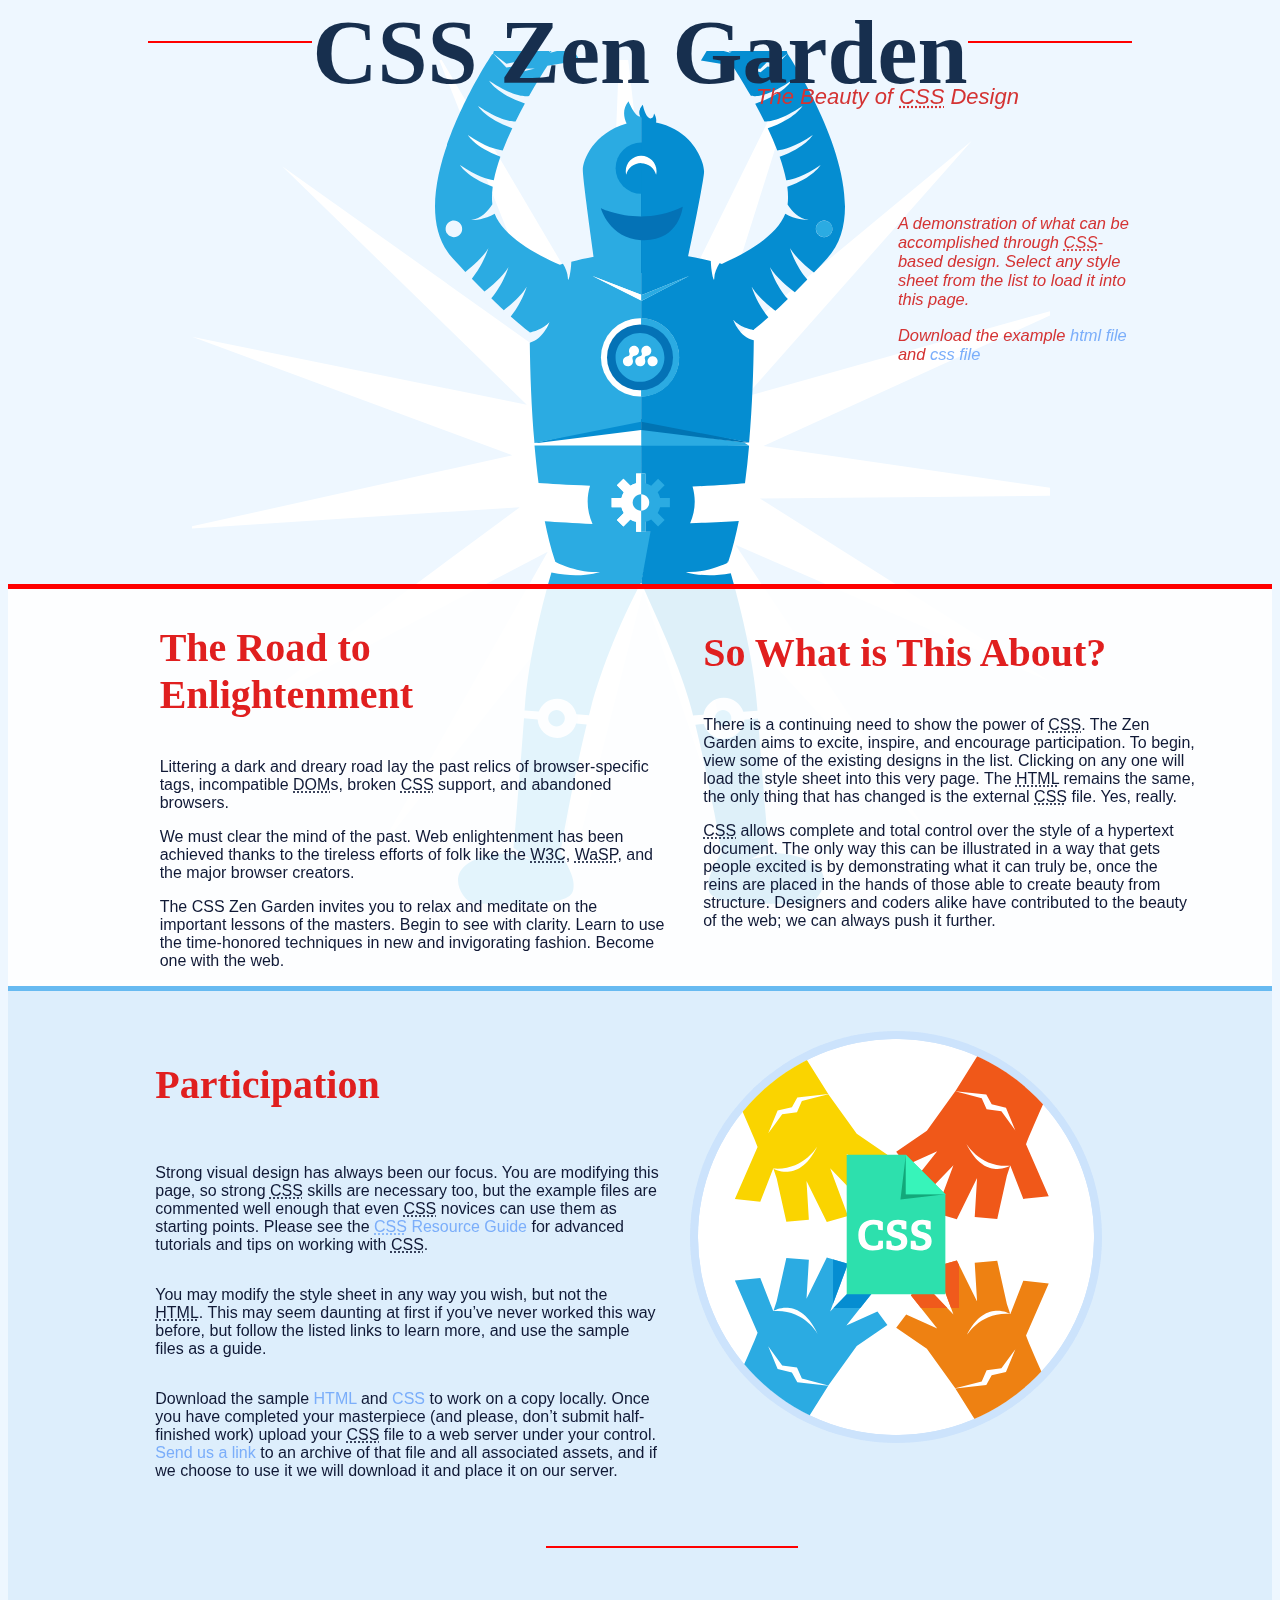
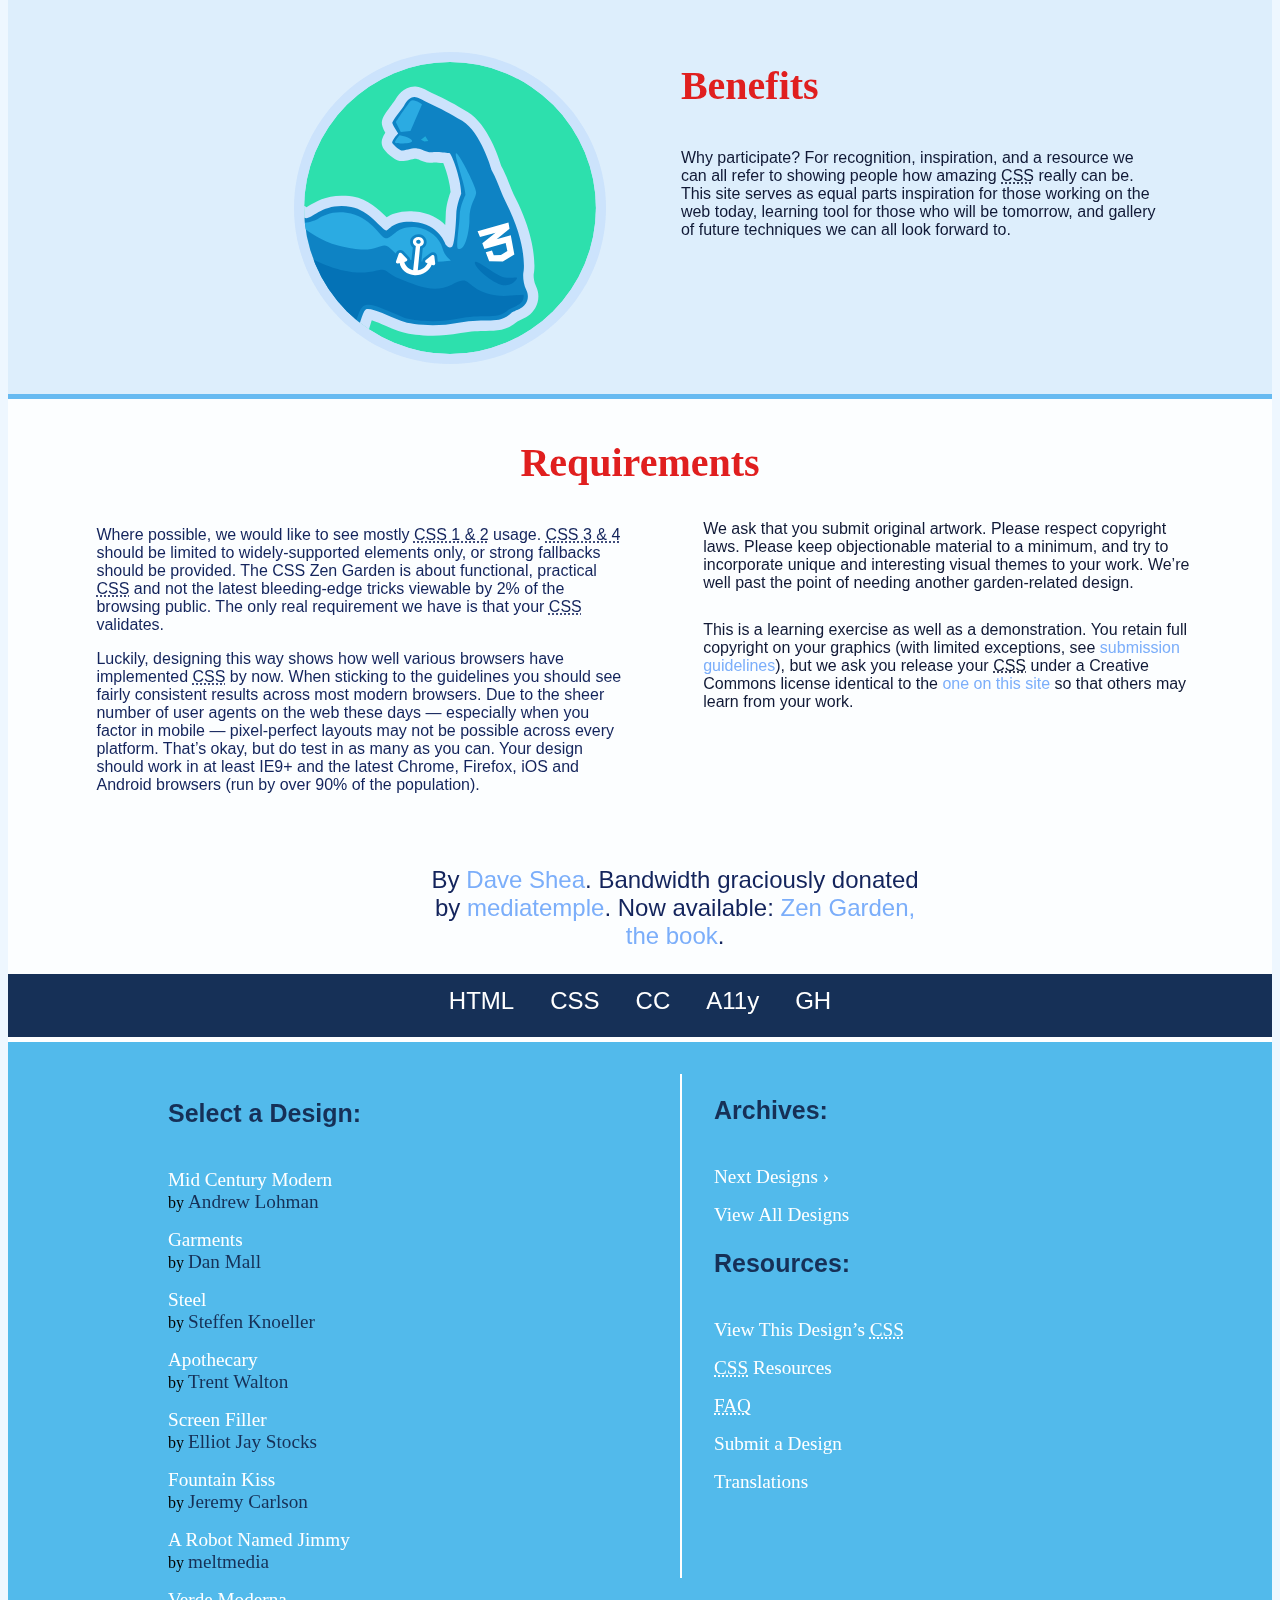
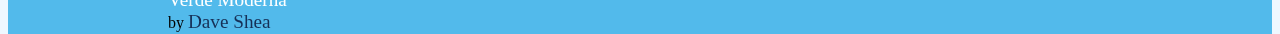
<file: index.html>
<!DOCTYPE html>
<html lang="en">
<head>
	<meta charset="utf-8">
	<title>CSS Zen Garden: The Beauty of CSS Design</title>

	<link rel="stylesheet" media="screen" href="./assets/css/style.css">
	<!-- <link rel="alternate" type="application/rss+xml" title="RSS" href="http://www.csszengarden.com/zengarden.xml"> -->

	<meta name="viewport" content="width=device-width, initial-scale=1.0">
	<meta name="author" content="Dave Shea">
	<meta name="description" content="A demonstration of what can be accomplished visually through CSS-based design.">
	<meta name="robots" content="all">


	<!--[if lt IE 9]>
	<script src="script/html5shiv.js"></script>
	<![endif]-->
</head>

<!--



	View source is a feature, not a bug. Thanks for your curiosity and
	interest in participating!

	Here are the submission guidelines for the new and improved csszengarden.com:

	- CSS3? Of course! Prefix for ALL browsers where necessary.
	- go responsive; test your layout at multiple screen sizes.
	- your browser testing baseline: IE9+, recent Chrome/Firefox/Safari, and iOS/Android
	- Graceful degradation is acceptable, and in fact highly encouraged.
	- use classes for styling. Don't use ids.
	- web fonts are cool, just make sure you have a license to share the files. Hosted 
	  services that are applied via the CSS file (ie. Google Fonts) will work fine, but
	  most that require custom HTML won't. TypeKit is supported, see the readme on this
	  page for usage instructions: https://github.com/mezzoblue/csszengarden.com/

	And a few tips on building your CSS file:

	- use :first-child, :last-child and :nth-child to get at non-classed elements
	- use ::before and ::after to create pseudo-elements for extra styling
	- use multiple background images to apply as many as you need to any element
	- use the Kellum Method for image replacement, if still needed. http://goo.gl/GXxdI
	- don't rely on the extra divs at the bottom. Use ::before and ::after instead.

		
-->

<body id="css-zen-garden">
<div class="page-wrapper">

	<section class="intro float-container" id="zen-intro">
		<header role="banner">
			<h1>CSS Zen Garden</h1>
			<h2>The Beauty of <abbr title="Cascading Style Sheets">CSS</abbr> Design</h2>
		</header>

		<div class="summary " id="zen-summary" role="article">
			<p>A demonstration of what can be accomplished through <abbr title="Cascading Style Sheets">CSS</abbr>-based design. Select any style sheet from the list to load it into this page.</p>
			<p>Download the example <a href="/examples/index" title="This page's source HTML code, not to be modified.">html file</a> and <a href="/examples/style.css" title="This page's sample CSS, the file you may modify.">css file</a></p>
		</div>

		<div class="preamble" id="zen-preamble" role="article">
			<h3>The Road to Enlightenment</h3>
			<p>Littering a dark and dreary road lay the past relics of browser-specific tags, incompatible <abbr title="Document Object Model">DOM</abbr>s, broken <abbr title="Cascading Style Sheets">CSS</abbr> support, and abandoned browsers.</p>
			<p>We must clear the mind of the past. Web enlightenment has been achieved thanks to the tireless efforts of folk like the <abbr title="World Wide Web Consortium">W3C</abbr>, <abbr title="Web Standards Project">WaSP</abbr>, and the major browser creators.</p>
			<p>The CSS Zen Garden invites you to relax and meditate on the important lessons of the masters. Begin to see with clarity. Learn to use the time-honored techniques in new and invigorating fashion. Become one with the web.</p>
		</div>
	</section>

	<div class="main supporting" id="zen-supporting" role="main">
		<div class="explanation" id="zen-explanation" role="article">
			<h3>So What is This About?</h3>
			<p>There is a continuing need to show the power of <abbr title="Cascading Style Sheets">CSS</abbr>. The Zen Garden aims to excite, inspire, and encourage participation. To begin, view some of the existing designs in the list. Clicking on any one will load the style sheet into this very page. The <abbr title="HyperText Markup Language">HTML</abbr> remains the same, the only thing that has changed is the external <abbr title="Cascading Style Sheets">CSS</abbr> file. Yes, really.</p>
			<p><abbr title="Cascading Style Sheets">CSS</abbr> allows complete and total control over the style of a hypertext document. The only way this can be illustrated in a way that gets people excited is by demonstrating what it can truly be, once the reins are placed in the hands of those able to create beauty from structure. Designers and coders alike have contributed to the beauty of the web; we can always push it further.</p>
		</div>

		<div class="participation" id="zen-participation" role="article">
			<h3>Participation</h3>
			<p >Strong visual design has always been our focus. You are modifying this page, so strong <abbr title="Cascading Style Sheets">CSS</abbr> skills are necessary too, but the example files are commented well enough that even <abbr title="Cascading Style Sheets">CSS</abbr> novices can use them as starting points. Please see the <a href="http://www.mezzoblue.com/zengarden/resources/" title="A listing of CSS-related resources"><abbr title="Cascading Style Sheets">CSS</abbr> Resource Guide</a> for advanced tutorials and tips on working with <abbr title="Cascading Style Sheets">CSS</abbr>.</p>
			<p >You may modify the style sheet in any way you wish, but not the <abbr title="HyperText Markup Language">HTML</abbr>. This may seem daunting at first if you&#8217;ve never worked this way before, but follow the listed links to learn more, and use the sample files as a guide.</p>
			<p>Download the sample <a href="/examples/index" title="This page's source HTML code, not to be modified.">HTML</a> and <a href="/examples/style.css" title="This page's sample CSS, the file you may modify.">CSS</a> to work on a copy locally. Once you have completed your masterpiece (and please, don&#8217;t submit half-finished work) upload your <abbr title="Cascading Style Sheets">CSS</abbr> file to a web server under your control. <a href="http://www.mezzoblue.com/zengarden/submit/" title="Use the contact form to send us your CSS file">Send us a link</a> to an archive of that file and all associated assets, and if we choose to use it we will download it and place it on our server.</p>
		</div>

		<div class="benefits" id="zen-benefits" role="article">
			<h3>Benefits</h3>
			<p>Why participate? For recognition, inspiration, and a resource we can all refer to showing people how amazing <abbr title="Cascading Style Sheets">CSS</abbr> really can be. This site serves as equal parts inspiration for those working on the web today, learning tool for those who will be tomorrow, and gallery of future techniques we can all look forward to.</p>
		</div>

		<div class="requirements" id="zen-requirements" role="article">
			<h3>Requirements</h3>
			<p>Where possible, we would like to see mostly <abbr title="Cascading Style Sheets, levels 1 and 2">CSS 1 &amp; 2</abbr> usage. <abbr title="Cascading Style Sheets, levels 3 and 4">CSS 3 &amp; 4</abbr> should be limited to widely-supported elements only, or strong fallbacks should be provided. The CSS Zen Garden is about functional, practical <abbr title="Cascading Style Sheets">CSS</abbr> and not the latest bleeding-edge tricks viewable by 2% of the browsing public. The only real requirement we have is that your <abbr title="Cascading Style Sheets">CSS</abbr> validates.</p>
			<p>Luckily, designing this way shows how well various browsers have implemented <abbr title="Cascading Style Sheets">CSS</abbr> by now. When sticking to the guidelines you should see fairly consistent results across most modern browsers. Due to the sheer number of user agents on the web these days &#8212; especially when you factor in mobile &#8212; pixel-perfect layouts may not be possible across every platform. That&#8217;s okay, but do test in as many as you can. Your design should work in at least IE9+ and the latest Chrome, Firefox, iOS and Android browsers (run by over 90% of the population).</p>
			<p>We ask that you submit original artwork. Please respect copyright laws. Please keep objectionable material to a minimum, and try to incorporate unique and interesting visual themes to your work. We&#8217;re well past the point of needing another garden-related design.</p>
			<p>This is a learning exercise as well as a demonstration. You retain full copyright on your graphics (with limited exceptions, see <a href="http://www.mezzoblue.com/zengarden/submit/guidelines/">submission guidelines</a>), but we ask you release your <abbr title="Cascading Style Sheets">CSS</abbr> under a Creative Commons license identical to the <a href="http://creativecommons.org/licenses/by-nc-sa/3.0/" title="View the Zen Garden's license information.">one on this site</a> so that others may learn from your work.</p>
			<p role="contentinfo">By <a href="http://www.mezzoblue.com/">Dave Shea</a>. Bandwidth graciously donated by <a href="http://www.mediatemple.net/">mediatemple</a>. Now available: <a href="http://www.amazon.com/exec/obidos/ASIN/0321303474/mezzoblue-20/">Zen Garden, the book</a>.</p>
		</div>

		<footer>
			<a href="http://validator.w3.org/check/referer" title="Check the validity of this site&#8217;s HTML" class="zen-validate-html">HTML</a>
			<a href="http://jigsaw.w3.org/css-validator/check/referer" title="Check the validity of this site&#8217;s CSS" class="zen-validate-css">CSS</a>
			<a href="http://creativecommons.org/licenses/by-nc-sa/3.0/" title="View the Creative Commons license of this site: Attribution-NonCommercial-ShareAlike." class="zen-license">CC</a>
			<a href="http://mezzoblue.com/zengarden/faq/#aaa" title="Read about the accessibility of this site" class="zen-accessibility">A11y</a>
			<a href="https://github.com/mezzoblue/csszengarden.com" title="Fork this site on Github" class="zen-github">GH</a>
		</footer>

	</div>


	<aside class="sidebar" role="complementary">
		<div class="wrapper">

			<div class="design-selection" id="design-selection">
				<h3 class="select">Select a Design:</h3>
				<nav role="navigation">
					<ul>
					<li>
						<a href="/221/" class="design-name">Mid Century Modern</a> by						<a href="http://andrewlohman.com/" class="designer-name">Andrew Lohman</a>
					</li>					<li>
						<a href="/220/" class="design-name">Garments</a> by						<a href="http://danielmall.com/" class="designer-name">Dan Mall</a>
					</li>					<li>
						<a href="/219/" class="design-name">Steel</a> by						<a href="http://steffen-knoeller.de" class="designer-name">Steffen Knoeller</a>
					</li>					<li>
						<a href="/218/" class="design-name">Apothecary</a> by						<a href="http://trentwalton.com" class="designer-name">Trent Walton</a>
					</li>					<li>
						<a href="/217/" class="design-name">Screen Filler</a> by						<a href="http://elliotjaystocks.com/" class="designer-name">Elliot Jay Stocks</a>
					</li>					<li>
						<a href="/216/" class="design-name">Fountain Kiss</a> by						<a href="http://jeremycarlson.com" class="designer-name">Jeremy Carlson</a>
					</li>					<li>
						<a href="/215/" class="design-name">A Robot Named Jimmy</a> by						<a href="http://meltmedia.com/" class="designer-name">meltmedia</a>
					</li>					<li>
						<a href="/214/" class="design-name">Verde Moderna</a> by						<a href="http://www.mezzoblue.com/" class="designer-name">Dave Shea</a>
					</li>					</ul>
				</nav>
			</div>

			<div class="design-archives" id="design-archives">
				<h3 class="archives">Archives:</h3>
				<nav role="navigation">
					<ul>
						<li class="next">
							<a href="/214/page1">
								Next Designs <span class="indicator">&rsaquo;</span>
							</a>
						</li>
						<li class="viewall">
							<a href="http://www.mezzoblue.com/zengarden/alldesigns/" title="View every submission to the Zen Garden.">
								View All Designs							</a>
						</li>
					</ul>
				</nav>
			</div>

			<div class="zen-resources" id="zen-resources">
				<h3 class="resources">Resources:</h3>
				<ul>
					<li class="view-css">
						<a href="style.css" title="View the source CSS file of the currently-viewed design.">
							View This Design&#8217;s <abbr title="Cascading Style Sheets">CSS</abbr>						</a>
					</li>
					<li class="css-resources">
						<a href="http://www.mezzoblue.com/zengarden/resources/" title="Links to great sites with information on using CSS.">
							<abbr title="Cascading Style Sheets">CSS</abbr> Resources						</a>
					</li>
					<li class="zen-faq">
						<a href="http://www.mezzoblue.com/zengarden/faq/" title="A list of Frequently Asked Questions about the Zen Garden.">
							<abbr title="Frequently Asked Questions">FAQ</abbr>						</a>
					</li>
					<li class="zen-submit">
						<a href="http://www.mezzoblue.com/zengarden/submit/" title="Send in your own CSS file.">
							Submit a Design						</a>
					</li>
					<li class="zen-translations">
						<a href="http://www.mezzoblue.com/zengarden/translations/" title="View translated versions of this page.">
							Translations						</a>
					</li>
				</ul>
			</div>
		</div>
	</aside>


</div>

<!--

	These superfluous divs/spans were originally provided as catch-alls to add extra imagery.
	These days we have full ::before and ::after support, favour using those instead.
	These only remain for historical design compatibility. They might go away one day.
		
-->
<div class="extra1" role="presentation"></div><div class="extra2" role="presentation"></div><div class="extra3" role="presentation"></div>
<div class="extra4" role="presentation"></div><div class="extra5" role="presentation"></div><div class="extra6" role="presentation"></div>

</body>
</html>
</file>
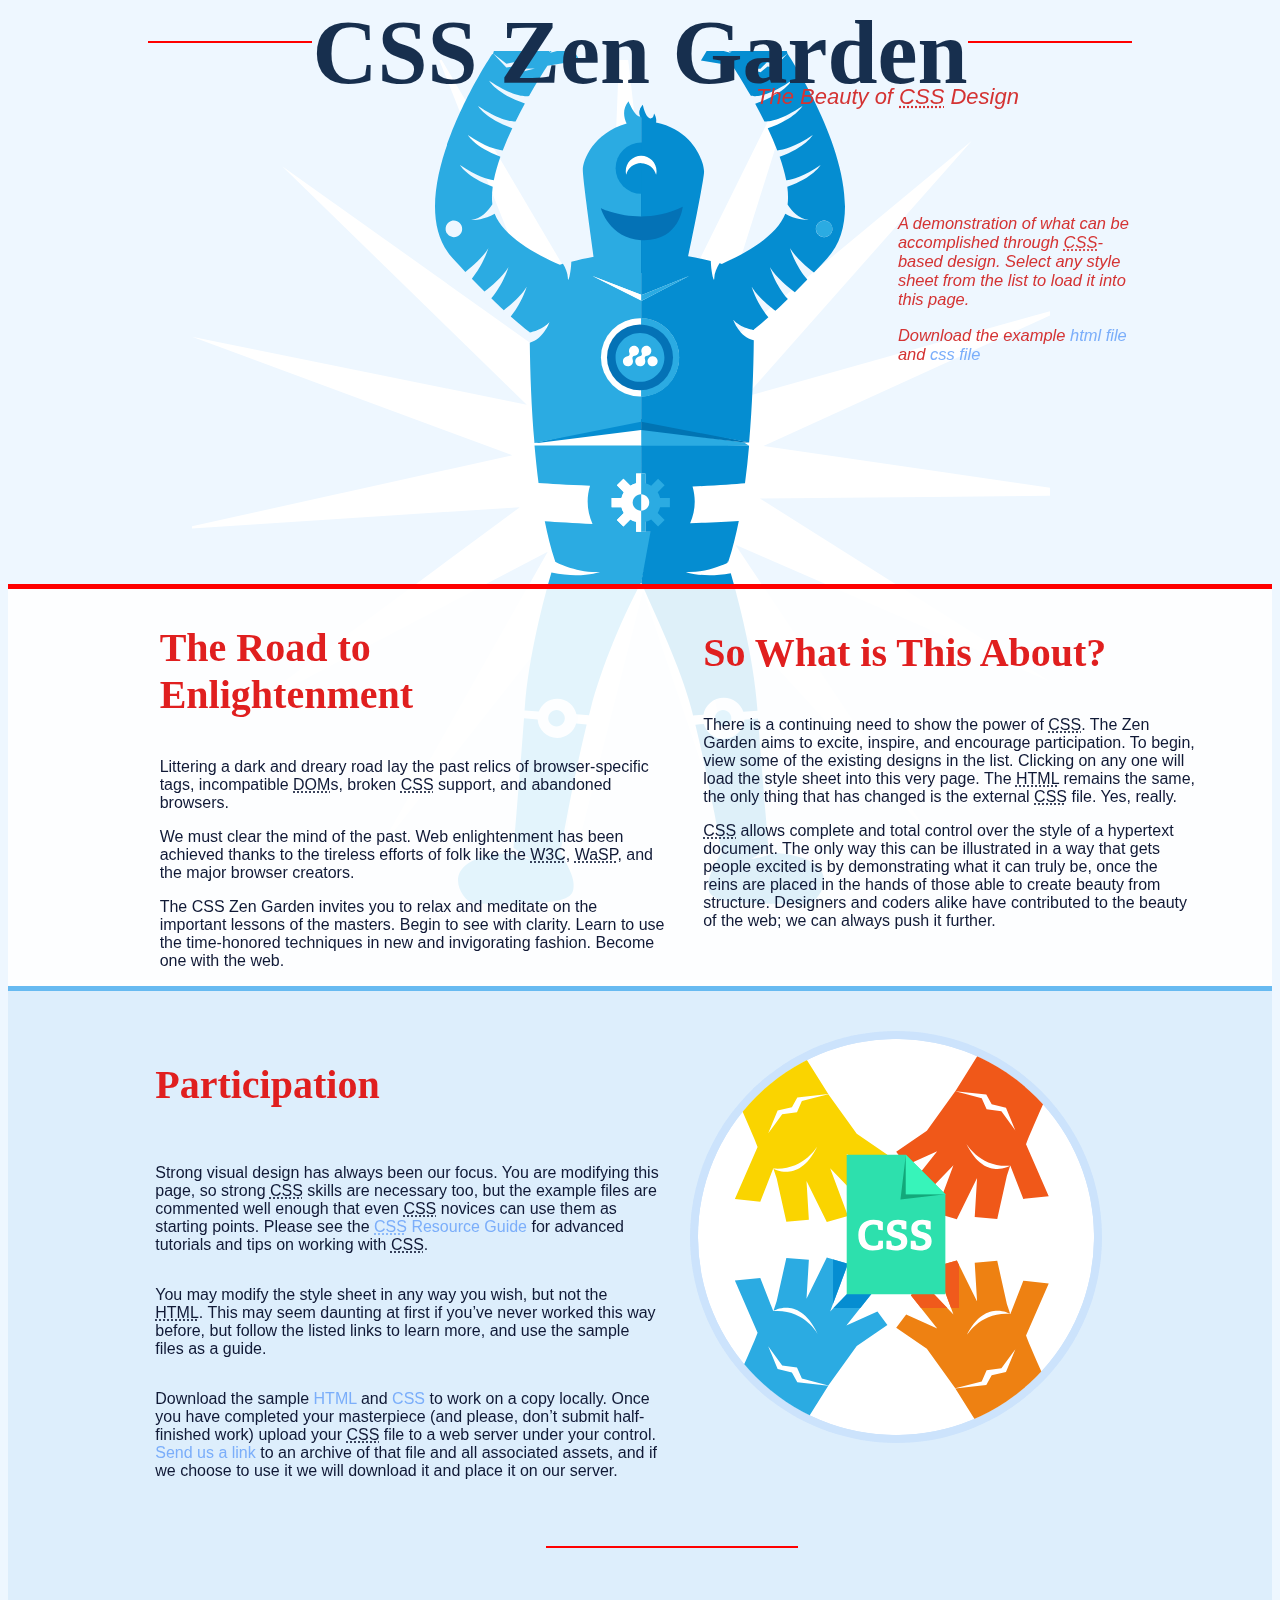
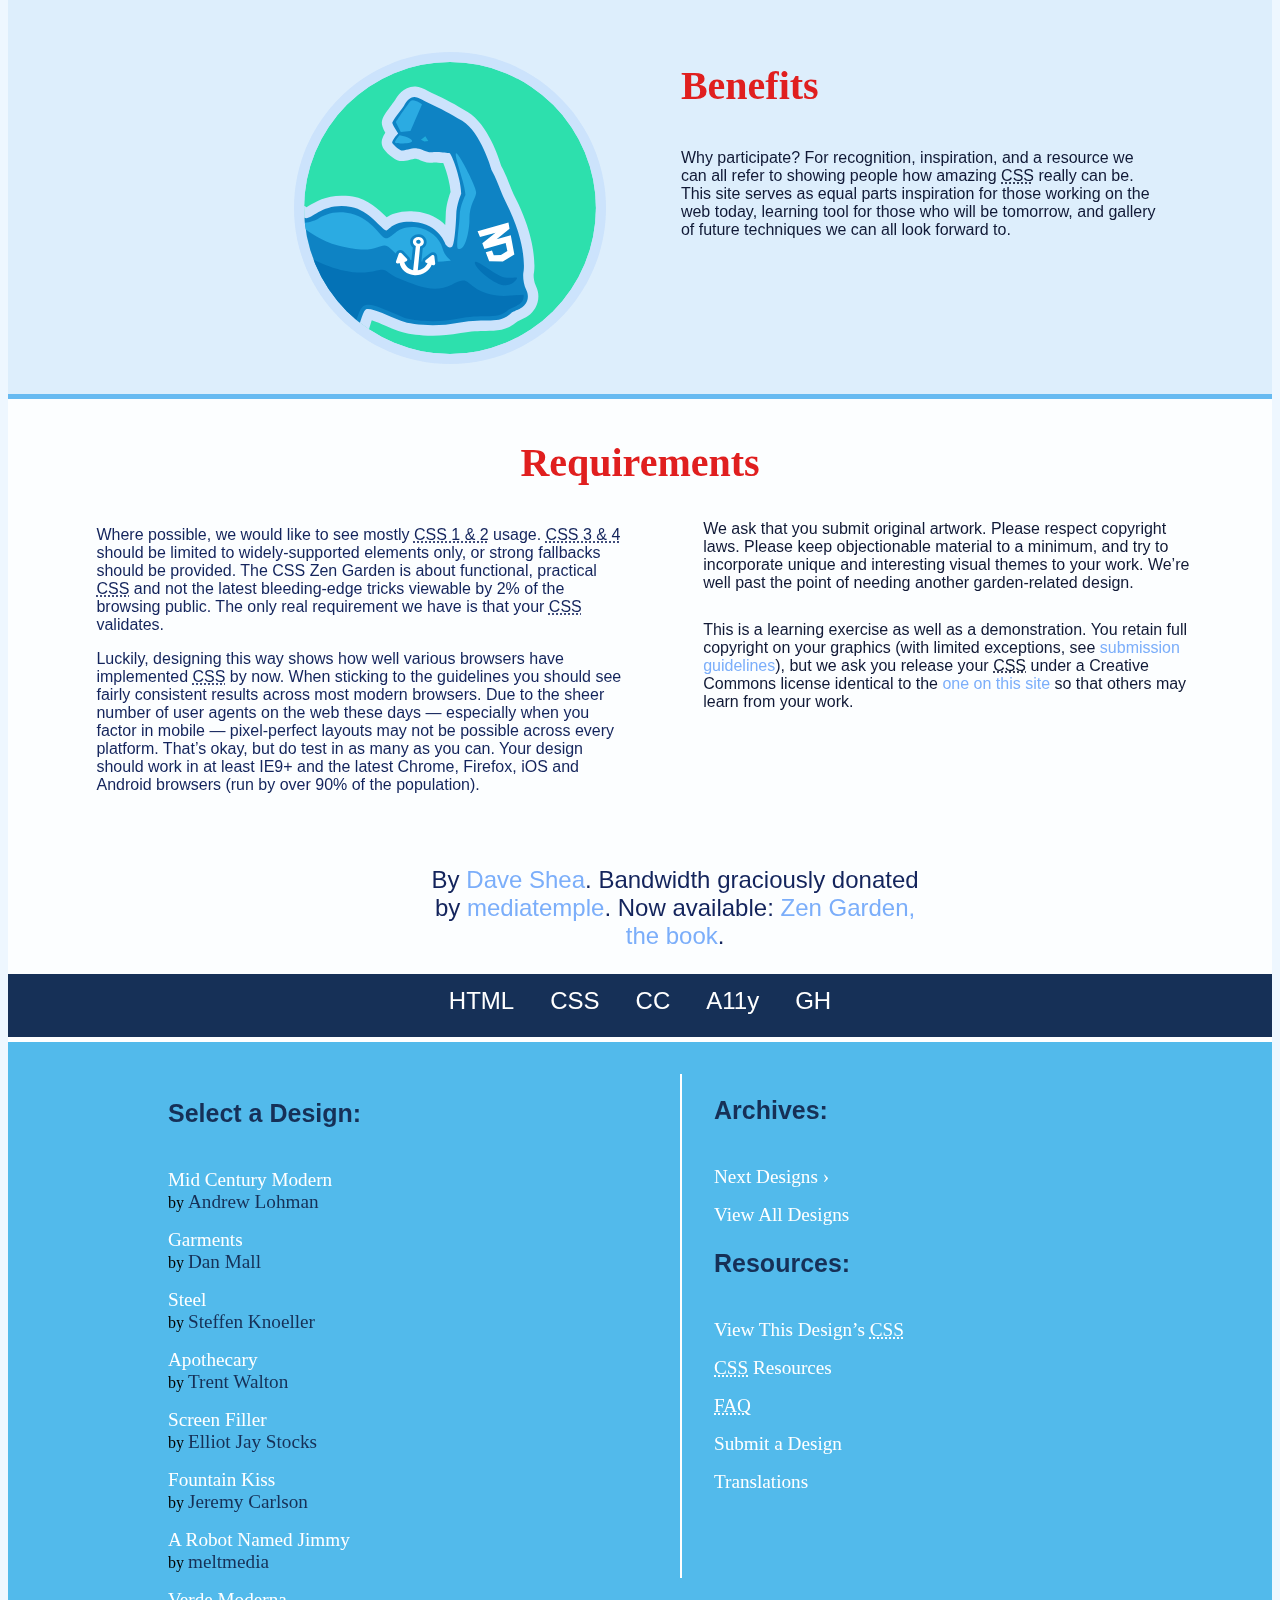
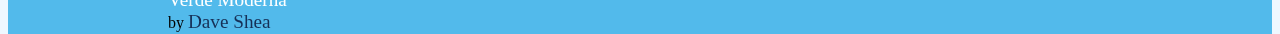
<file: index(1).html>
<!DOCTYPE html>
<html lang="en">
<head>
	<meta charset="utf-8">
	<title>CSS Zen Garden: The Beauty of CSS Design</title>

	<link rel="stylesheet" media="screen" href="./assets/css/style.css">
	<!-- <link rel="alternate" type="application/rss+xml" title="RSS" href="http://www.csszengarden.com/zengarden.xml"> -->

	<meta name="viewport" content="width=device-width, initial-scale=1.0">
	<meta name="author" content="Dave Shea">
	<meta name="description" content="A demonstration of what can be accomplished visually through CSS-based design.">
	<meta name="robots" content="all">


	<!--[if lt IE 9]>
	<script src="script/html5shiv.js"></script>
	<![endif]-->
</head>

<!--



	View source is a feature, not a bug. Thanks for your curiosity and
	interest in participating!

	Here are the submission guidelines for the new and improved csszengarden.com:

	- CSS3? Of course! Prefix for ALL browsers where necessary.
	- go responsive; test your layout at multiple screen sizes.
	- your browser testing baseline: IE9+, recent Chrome/Firefox/Safari, and iOS/Android
	- Graceful degradation is acceptable, and in fact highly encouraged.
	- use classes for styling. Don't use ids.
	- web fonts are cool, just make sure you have a license to share the files. Hosted 
	  services that are applied via the CSS file (ie. Google Fonts) will work fine, but
	  most that require custom HTML won't. TypeKit is supported, see the readme on this
	  page for usage instructions: https://github.com/mezzoblue/csszengarden.com/

	And a few tips on building your CSS file:

	- use :first-child, :last-child and :nth-child to get at non-classed elements
	- use ::before and ::after to create pseudo-elements for extra styling
	- use multiple background images to apply as many as you need to any element
	- use the Kellum Method for image replacement, if still needed. http://goo.gl/GXxdI
	- don't rely on the extra divs at the bottom. Use ::before and ::after instead.

		
-->

<body id="css-zen-garden">
<div class="page-wrapper">

	<section class="intro" id="zen-intro">
		<header role="banner">
			<h1>CSS Zen Garden</h1>
			<h2>The Beauty of <abbr title="Cascading Style Sheets">CSS</abbr> Design</h2>
		</header>

		<div class="summary" id="zen-summary" role="article">
			<p>A demonstration of what can be accomplished through <abbr title="Cascading Style Sheets">CSS</abbr>-based design. Select any style sheet from the list to load it into this page.</p>
			<p>Download the example <a href="/examples/index" title="This page's source HTML code, not to be modified.">html file</a> and <a href="/examples/style.css" title="This page's sample CSS, the file you may modify.">css file</a></p>
		</div>

		<div class="preamble" id="zen-preamble" role="article">
			<h3>The Road to Enlightenment</h3>
			<p>Littering a dark and dreary road lay the past relics of browser-specific tags, incompatible <abbr title="Document Object Model">DOM</abbr>s, broken <abbr title="Cascading Style Sheets">CSS</abbr> support, and abandoned browsers.</p>
			<p>We must clear the mind of the past. Web enlightenment has been achieved thanks to the tireless efforts of folk like the <abbr title="World Wide Web Consortium">W3C</abbr>, <abbr title="Web Standards Project">WaSP</abbr>, and the major browser creators.</p>
			<p>The CSS Zen Garden invites you to relax and meditate on the important lessons of the masters. Begin to see with clarity. Learn to use the time-honored techniques in new and invigorating fashion. Become one with the web.</p>
		</div>
	</section>

	<div class="main supporting" id="zen-supporting" role="main">
		<div class="explanation" id="zen-explanation" role="article">
			<h3>So What is This About?</h3>
			<p>There is a continuing need to show the power of <abbr title="Cascading Style Sheets">CSS</abbr>. The Zen Garden aims to excite, inspire, and encourage participation. To begin, view some of the existing designs in the list. Clicking on any one will load the style sheet into this very page. The <abbr title="HyperText Markup Language">HTML</abbr> remains the same, the only thing that has changed is the external <abbr title="Cascading Style Sheets">CSS</abbr> file. Yes, really.</p>
			<p><abbr title="Cascading Style Sheets">CSS</abbr> allows complete and total control over the style of a hypertext document. The only way this can be illustrated in a way that gets people excited is by demonstrating what it can truly be, once the reins are placed in the hands of those able to create beauty from structure. Designers and coders alike have contributed to the beauty of the web; we can always push it further.</p>
		</div>

		<div class="participation" id="zen-participation" role="article">
			<h3>Participation</h3>
			<p>Strong visual design has always been our focus. You are modifying this page, so strong <abbr title="Cascading Style Sheets">CSS</abbr> skills are necessary too, but the example files are commented well enough that even <abbr title="Cascading Style Sheets">CSS</abbr> novices can use them as starting points. Please see the <a href="http://www.mezzoblue.com/zengarden/resources/" title="A listing of CSS-related resources"><abbr title="Cascading Style Sheets">CSS</abbr> Resource Guide</a> for advanced tutorials and tips on working with <abbr title="Cascading Style Sheets">CSS</abbr>.</p>
			<p>You may modify the style sheet in any way you wish, but not the <abbr title="HyperText Markup Language">HTML</abbr>. This may seem daunting at first if you&#8217;ve never worked this way before, but follow the listed links to learn more, and use the sample files as a guide.</p>
			<p>Download the sample <a href="/examples/index" title="This page's source HTML code, not to be modified.">HTML</a> and <a href="/examples/style.css" title="This page's sample CSS, the file you may modify.">CSS</a> to work on a copy locally. Once you have completed your masterpiece (and please, don&#8217;t submit half-finished work) upload your <abbr title="Cascading Style Sheets">CSS</abbr> file to a web server under your control. <a href="http://www.mezzoblue.com/zengarden/submit/" title="Use the contact form to send us your CSS file">Send us a link</a> to an archive of that file and all associated assets, and if we choose to use it we will download it and place it on our server.</p>
		</div>

		<div class="benefits" id="zen-benefits" role="article">
			<h3>Benefits</h3>
			<p>Why participate? For recognition, inspiration, and a resource we can all refer to showing people how amazing <abbr title="Cascading Style Sheets">CSS</abbr> really can be. This site serves as equal parts inspiration for those working on the web today, learning tool for those who will be tomorrow, and gallery of future techniques we can all look forward to.</p>
		</div>

		<div class="requirements" id="zen-requirements" role="article">
			<h3>Requirements</h3>
			<p>Where possible, we would like to see mostly <abbr title="Cascading Style Sheets, levels 1 and 2">CSS 1 &amp; 2</abbr> usage. <abbr title="Cascading Style Sheets, levels 3 and 4">CSS 3 &amp; 4</abbr> should be limited to widely-supported elements only, or strong fallbacks should be provided. The CSS Zen Garden is about functional, practical <abbr title="Cascading Style Sheets">CSS</abbr> and not the latest bleeding-edge tricks viewable by 2% of the browsing public. The only real requirement we have is that your <abbr title="Cascading Style Sheets">CSS</abbr> validates.</p>
			<p>Luckily, designing this way shows how well various browsers have implemented <abbr title="Cascading Style Sheets">CSS</abbr> by now. When sticking to the guidelines you should see fairly consistent results across most modern browsers. Due to the sheer number of user agents on the web these days &#8212; especially when you factor in mobile &#8212; pixel-perfect layouts may not be possible across every platform. That&#8217;s okay, but do test in as many as you can. Your design should work in at least IE9+ and the latest Chrome, Firefox, iOS and Android browsers (run by over 90% of the population).</p>
			<p>We ask that you submit original artwork. Please respect copyright laws. Please keep objectionable material to a minimum, and try to incorporate unique and interesting visual themes to your work. We&#8217;re well past the point of needing another garden-related design.</p>
			<p>This is a learning exercise as well as a demonstration. You retain full copyright on your graphics (with limited exceptions, see <a href="http://www.mezzoblue.com/zengarden/submit/guidelines/">submission guidelines</a>), but we ask you release your <abbr title="Cascading Style Sheets">CSS</abbr> under a Creative Commons license identical to the <a href="http://creativecommons.org/licenses/by-nc-sa/3.0/" title="View the Zen Garden's license information.">one on this site</a> so that others may learn from your work.</p>
			<p role="contentinfo">By <a href="http://www.mezzoblue.com/">Dave Shea</a>. Bandwidth graciously donated by <a href="http://www.mediatemple.net/">mediatemple</a>. Now available: <a href="http://www.amazon.com/exec/obidos/ASIN/0321303474/mezzoblue-20/">Zen Garden, the book</a>.</p>
		</div>

		<footer>
			<a href="http://validator.w3.org/check/referer" title="Check the validity of this site&#8217;s HTML" class="zen-validate-html">HTML</a>
			<a href="http://jigsaw.w3.org/css-validator/check/referer" title="Check the validity of this site&#8217;s CSS" class="zen-validate-css">CSS</a>
			<a href="http://creativecommons.org/licenses/by-nc-sa/3.0/" title="View the Creative Commons license of this site: Attribution-NonCommercial-ShareAlike." class="zen-license">CC</a>
			<a href="http://mezzoblue.com/zengarden/faq/#aaa" title="Read about the accessibility of this site" class="zen-accessibility">A11y</a>
			<a href="https://github.com/mezzoblue/csszengarden.com" title="Fork this site on Github" class="zen-github">GH</a>
		</footer>

	</div>


	<aside class="sidebar" role="complementary">
		<div class="wrapper">

			<div class="design-selection" id="design-selection">
				<h3 class="select">Select a Design:</h3>
				<nav role="navigation">
					<ul>
					<li>
						<a href="/221/" class="design-name">Mid Century Modern</a> by						<a href="http://andrewlohman.com/" class="designer-name">Andrew Lohman</a>
					</li>					<li>
						<a href="/220/" class="design-name">Garments</a> by						<a href="http://danielmall.com/" class="designer-name">Dan Mall</a>
					</li>					<li>
						<a href="/219/" class="design-name">Steel</a> by						<a href="http://steffen-knoeller.de" class="designer-name">Steffen Knoeller</a>
					</li>					<li>
						<a href="/218/" class="design-name">Apothecary</a> by						<a href="http://trentwalton.com" class="designer-name">Trent Walton</a>
					</li>					<li>
						<a href="/217/" class="design-name">Screen Filler</a> by						<a href="http://elliotjaystocks.com/" class="designer-name">Elliot Jay Stocks</a>
					</li>					<li>
						<a href="/216/" class="design-name">Fountain Kiss</a> by						<a href="http://jeremycarlson.com" class="designer-name">Jeremy Carlson</a>
					</li>					<li>
						<a href="/215/" class="design-name">A Robot Named Jimmy</a> by						<a href="http://meltmedia.com/" class="designer-name">meltmedia</a>
					</li>					<li>
						<a href="/214/" class="design-name">Verde Moderna</a> by						<a href="http://www.mezzoblue.com/" class="designer-name">Dave Shea</a>
					</li>					</ul>
				</nav>
			</div>

			<div class="design-archives" id="design-archives">
				<h3 class="archives">Archives:</h3>
				<nav role="navigation">
					<ul>
						<li class="next">
							<a href="/214/page1">
								Next Designs <span class="indicator">&rsaquo;</span>
							</a>
						</li>
						<li class="viewall">
							<a href="http://www.mezzoblue.com/zengarden/alldesigns/" title="View every submission to the Zen Garden.">
								View All Designs							</a>
						</li>
					</ul>
				</nav>
			</div>

			<div class="zen-resources" id="zen-resources">
				<h3 class="resources">Resources:</h3>
				<ul>
					<li class="view-css">
						<a href="style.css" title="View the source CSS file of the currently-viewed design.">
							View This Design&#8217;s <abbr title="Cascading Style Sheets">CSS</abbr>						</a>
					</li>
					<li class="css-resources">
						<a href="http://www.mezzoblue.com/zengarden/resources/" title="Links to great sites with information on using CSS.">
							<abbr title="Cascading Style Sheets">CSS</abbr> Resources						</a>
					</li>
					<li class="zen-faq">
						<a href="http://www.mezzoblue.com/zengarden/faq/" title="A list of Frequently Asked Questions about the Zen Garden.">
							<abbr title="Frequently Asked Questions">FAQ</abbr>						</a>
					</li>
					<li class="zen-submit">
						<a href="http://www.mezzoblue.com/zengarden/submit/" title="Send in your own CSS file.">
							Submit a Design						</a>
					</li>
					<li class="zen-translations">
						<a href="http://www.mezzoblue.com/zengarden/translations/" title="View translated versions of this page.">
							Translations						</a>
					</li>
				</ul>
			</div>
		</div>
	</aside>


</div>

<!--

	These superfluous divs/spans were originally provided as catch-alls to add extra imagery.
	These days we have full ::before and ::after support, favour using those instead.
	These only remain for historical design compatibility. They might go away one day.
		
-->
<div class="extra1" role="presentation"></div><div class="extra2" role="presentation"></div><div class="extra3" role="presentation"></div>
<div class="extra4" role="presentation"></div><div class="extra5" role="presentation"></div><div class="extra6" role="presentation"></div>

</body>
</html>
</file>
<file: assets/css/style.css>
@media only screen and (min-width: 751px){
body{
    background-color: rgb(238, 247, 255);
    /* background-color: red; */
}    
body::before{
    background: url("data:image/svg+xml;base64, [base64]")center top;
    /* background-repeat: no-repeat;
    
    background-position: 50% -14%; */
    background-attachment: fixed;
    content: '';
    height: 145%;
    left: 15%;
    position: fixed;
    top: 60px;
    width: 67%;
    z-index: -1;
    -webkit-animation:spin 7s linear infinite;
   
}

@-webkit-keyframes spin { 100% { transform: rotate(360deg); } }



body::after{
    content: "";
    /* background:url('data:image/svg+xml;base64, [base64]') center top no-repeat; */
    background: url([data-uri]) center no-repeat;
    background-attachment: fixed;
    height: 921px;
    left: 15%;
    top: 50.5px;
    width: 932px;
    position:fixed;
    background-size: 32% 200%;
    -webkit-animation: backgroundScroll 10s ease 1;
    -webkit-animation-fill-mode: forwards;
    animation: backgroundScroll 2s ease 1;
    animation-fill-mode: forwards;
    z-index: -1;
   
}
@-webkit-keyframes backgroundScroll {
    from {background-position: 50% -100%;}
    to {background-position: 450px 0px;}
}

header{
height: 390px;

}

header h1{
    font-size: 90px;
    color: #172f4e;
    font-family:Cambria, Cochin, Georgia, Times, 'Times New Roman', serif;
    text-align: center;
    margin-top: -7px;
    font-weight: bold;
   
}
h1::before{
    content: "";
    display: inline-block;
    margin: 0 auto;
    width: 13%;
    border-top: red 2px solid;
    margin-bottom: 40px;
}
h1::after{
    content: "";
    display: inline-block;
    margin: 0 auto;
    width: 13%;
    border-top: red 2px solid;
    margin-bottom: 40px;
}

/* 
line above element
h1:before {
    content: " ";
    display: block;
    border-bottom: 3px solid #000000;
  }  */
h2{
	margin-top: -80px;
    font-size: 22px;
    font-family: 'Trebuchet MS', 'Lucida Sans Unicode', 'Lucida Grande', 'Lucida Sans', Arial, sans-serif;
    font-weight: lighter;
    color: rgb(212, 51, 51);
    /* float: right; */
    margin-left: 34em;
    font-style: italic;
	
}
h3{
    font-size: 40px;
}

.summary{
    
    font-size: 16.48px;
    font-family: 'Segoe UI', Tahoma, Geneva, Verdana, sans-serif;
    color: rgb(212, 51, 51);
    /* float: right; */
    /* margin:0rem 0rem 0rem 7rem; */
    height: 370px;
    margin-top: -193px;
    margin-left: 54em;
    margin-right: 8em;
    font-style: italic;
    
}

a{
	text-decoration: none;
	color: rgb(123, 174, 250);
	/* background-color: white; */
}


div .preamble {
    min-width: 40%;
    width: 50%;
    float: left;
    padding-left: 5%;
    /* border-top: 5px solid red; */
    /* background: rgba(255, 255, 255, 0.8); */
    padding-bottom: 40px;
    margin-bottom: 0px;
    height: 360px;
    width: 40%;
    margin-left: 7%;
   
}
.preamble h3{
   
    margin-right: 24%;
    color: rgb(224, 31, 31);
}
.preamble p{
    color: rgb(16, 25, 54) ;
    font-size: 16px;
    font-family: 'Segoe UI', Tahoma, Geneva, Verdana, sans-serif;
}

.explanation{
    min-width: 50%;
    padding-bottom: 40px;
    margin-bottom: 0px;
    border-top: 5px solid red;
    background: rgba(255, 255, 255, 0.87);
}
.explanation h3{
    margin-left: 55%;
    color: rgb(224, 31, 31);
}
.explanation p{
    margin-left: 55%;
    margin-right: 6%;
    font-size: 16px;
    color: rgb(16, 25, 54) ;
    font-family: 'Segoe UI', Tahoma, Geneva, Verdana, sans-serif;
}
.participation{
    padding-left: 5%;
    height: 600px;
    padding-top: 30px;
    border-top: 5px solid rgb(103, 186, 241);
    background: rgba(221, 238, 252,0.99);
    
    background-image: url([data-uri]);
    background-repeat: no-repeat;
    background-position: 80% 18%;
}
.participation h3{
    margin-left: 7%;
    color:rgb(224, 31, 31);
}
.participation p{
    margin-left: 7%;
    padding-right: 95%;
    width: 42%;
    float: left;
    color: rgb(16, 25, 54) ;
    font-size: 16px;
    font-family: 'Segoe UI', Tahoma, Geneva, Verdana, sans-serif;
}
.participation::after{
    padding-left: 2%;
    content: "";
    display: block;
    margin: 0 auto;
    width: 19%;
    padding-top: 398px;
    border-bottom: red 2px solid;
}

.benefits{
    height: 360px;
    padding-right: 9%;
    padding-top: 1px;
    padding-bottom: 12px;
    /* background-color: red; */
    background: rgba(221, 238, 252,0.99);
    background-image: url([data-uri]);
    background-repeat: no-repeat;
    background-position: 30%;
    
    
    
}
.benefits p{
    margin-left: 58.5%;
    /* background-color: blue; */
    color: rgb(16, 25, 54);
    font-size: 16px;
    font-family: 'Segoe UI', Tahoma, Geneva, Verdana, sans-serif;
}
.benefits h3{
    padding-left: 58.5%;
    color: rgb(224, 31, 31);
}


div.requirements{
    border-top: 5px solid rgb(103, 186, 241);
    background: rgba(255, 255, 255, 0.8);
    margin-bottom: -15px;
}
.requirements h3{
    text-align: center;
    color: rgb(224, 31, 31);
}
.requirements p{
    font-family: 'Segoe UI', Tahoma, Geneva, Verdana, sans-serif;
    font-size: 16px;
    color: rgb(19, 36, 92);
}

.requirements p:nth-child(2),.requirements p:nth-child(3){
    /* float:left; */
    margin-left: 7%;
    padding-right: 95%;
    width: 42%;
    
}
.requirements p:nth-child(4),.requirements p:nth-child(5){
    float: right;
    /* background-color: blue; */
    position: relative;
    margin-top: -5%;
    margin-left: 55%;
    margin-right: 6%;
    padding-bottom: 5%;
    color: rgb(16, 25, 54) ;
    font-family: 'Segoe UI', Tahoma, Geneva, Verdana, sans-serif;
}
.requirements p:nth-child(4){
    margin-top: -23%;
}
.requirements p:nth-child(5){
    margin-top: -15%;
}
.requirements p:nth-last-child(1){
    margin-top: 3em;
    margin-left: 33%;
    width: 500px;
    /* background-color: red; */
    text-align: center;
}

p[role=contentinfo] {
    font-size: 24px;
    text-align: center;
    padding-bottom: 30px;
}
footer{
    background-color: rgb(22, 48, 87);
    height: 50px;
    /* margin-bottom: -40px; */
    margin-top: -30px;
    text-align: center;
    padding-top: 1%;
    word-spacing: 2em;
}

footer a {
    color: white;
    font-size: 24px;
    font-family: 'Segoe UI', Tahoma, Geneva, Verdana, sans-serif; 
}


/* .................................................... */
.sidebar{
    background-color: rgb(82, 186, 235);
    height: 37em;
    border-top: 5px white solid;
    margin-bottom: -8px;
    
}

.sidebar h3{
    font-size: 1.5em;
    font-weight: bold;
}
 
.zen-resources ul{
    margin: 0%;
}

.design-selection{
    float: left;
    margin-left: 10em;
     
}
.design-selection h3{
    color:  rgb(22, 48, 87);
    font-family:'Gill Sans', 'Gill Sans MT', Calibri, 'Trebuchet MS', sans-serif;
   font-size: 25px;
}

.design-archives{
    margin-left: 42em;
    border-left: white solid 2px;
    padding-left: 2em;
    margin-top: 2em;
    
}
.design-archives h3{
    padding-top: 22px;
    color:  rgb(22, 48, 87);
    font-family:'Gill Sans', 'Gill Sans MT', Calibri, 'Trebuchet MS', sans-serif;
   font-size: 25px;
}

.zen-resources{
    margin-left: 42em;
    padding-top: 3em;
    padding-left: 2em;
    border-left: white solid 2px;
    height: 19em;
}
.zen-resources h3{
    margin-top: -1em;
    /* background-color: red; */
    font-size: 25px;
    color:  rgb(22, 48, 87);
    font-family:'Gill Sans', 'Gill Sans MT', Calibri, 'Trebuchet MS', sans-serif;
}

 ul{
    list-style-type: none;
    margin: 0%;
    padding: 0%;
    
}

.design-archives li,.zen-resources li{
    padding-top: 1em;
}



.design-selection li{
    padding-top: 1em;
   
}

.designer-name{
    color: rgb(22, 48, 87);
    
}

.design-name::after{
   
    content: "\a";
    white-space: pre;
}

a{
    text-decoration: none;
}

li>a{
    text-decoration: none;
    color: white;
    font-size: 1.2em;
}

/* large screen close query */
}

/* medium screen */
@media only screen and (min-width:652px) and (max-width:751px){
    body{
        background-color:  rgb(238, 247, 255) ;
        overflow-x: hidden;
    }
    body::before{
        background: url("data:image/svg+xml;base64, [base64]")center top;
        background-repeat: no-repeat;
        background-size: 47em;
        background-attachment: fixed;
        content: '';
        height: 131%;
        left: 0%;
        position: fixed;
        top: 60px;
        width: 100%;
        z-index: -1;
        -webkit-animation:spin 7s linear infinite;
       
    }
    
    @-webkit-keyframes spin { 100% { transform: rotate(360deg); } }
    
    
    
    body::after{
        content: "";
        /* background:url('data:image/svg+xml;base64, [base64]') center top no-repeat; */
        background: url([data-uri]) center no-repeat;
        background-attachment: fixed;
        height: 921px;
        left: 1%;
        top: 50.5px;
        width: 542px;
        position:fixed;
        background-size: 52% 200%;
        -webkit-animation: backgroundScroll 10s ease 1;
        -webkit-animation-fill-mode: forwards;
        animation: backgroundScroll 2s ease 1;
        animation-fill-mode: forwards;
        z-index: -1;
      
    }
    @-webkit-keyframes backgroundScroll {
        from {background-position: 50% -100%;}
        to {background-position: 155px 97px;}
    }
    
    header{
    height: 440px;
    }
    
    header h1{
        font-size: 90px;
        color: #172f4e;
        font-family:Cambria, Cochin, Georgia, Times, 'Times New Roman', serif;
        width: 8em;
        margin-top: -7px;
        font-weight: bold;
       
    }
    h1::before{
        content: "";
        display: inline-block;
        margin: 0 auto;
        width: 3%;
        border-top: red 2px solid;
        margin-bottom: 40px;
    }
    h1::after{
        content: "";
        display: inline-block;
        margin: 0 auto;
        width: 3%;
        border-top: red 2px solid;
        margin-bottom: 40px;
    }
    
    /* 
    line above element
    h1:before {
        content: " ";
        display: block;
        border-bottom: 3px solid #000000;
      }  */
    h2{
        margin-top: -80px;
        font-size: 22px;
        font-family: 'Trebuchet MS', 'Lucida Sans Unicode', 'Lucida Grande', 'Lucida Sans', Arial, sans-serif;
        font-weight: lighter;
        color: rgb(212, 51, 51);
        /* float: right; */
        margin-left: 19em;
        font-style: italic;
        
        
    }
    h3{
        font-size: 40px;
    }
    
    .summary{
        font-size: 16.48px;
        font-family: 'Segoe UI', Tahoma, Geneva, Verdana, sans-serif;
        color: rgb(212, 51, 51);
        /* float: right; */
        /* margin:0rem 0rem 0rem 7rem; */
        height: 450px;
        margin-top: -323px;
        margin-left:13em;
        margin-right: 13em;
        font-style: italic;
        
    }
    
    a{
        text-decoration: none;
        color: rgb(123, 174, 250);
        /* background-color: white; */
    }
    
    
    div .preamble {
        width: 50%;
        float: left;
        padding-left: 1%;
        /* border-top: 5px solid red; */
        /* background: rgba(255, 255, 255, 0.8); */
        padding-bottom: 40px;
        margin-bottom: 0px;
        height: 390px;
        width: 40%;
        margin-left: 7%;
        
       
    }
    .preamble h3{
       
        margin-right: 24%;
        color: rgb(224, 31, 31);
    }
    .preamble p{
        color: rgb(16, 25, 54) ;
        font-size: 18px;
        font-family: 'Segoe UI', Tahoma, Geneva, Verdana, sans-serif;
        
    }
    
    .explanation{
        padding-bottom: 40px;
        margin-bottom: 0px;
        border-top: 5px solid red;
        background: rgba(255, 255, 255, 0.87);
    }
    .explanation h3{
        margin-left: 55%;
        color: rgb(224, 31, 31);
    }
    .explanation p{
        margin-left: 55%;
        margin-right: 6%;
        font-size: 18px;
        color: rgb(16, 25, 54) ;
        font-family: 'Segoe UI', Tahoma, Geneva, Verdana, sans-serif;
    }
    .participation{
        padding-left: 3%;
        height: 890px;
        padding-top: 30px;
        border-top: 5px solid rgb(103, 186, 241);
        background: rgba(221, 238, 252,0.99);
        
        background-image: url([data-uri]);
        background-repeat: no-repeat;
        background-position: 89% 18%;
        background-size: 17em;
    }
    .participation h3{
        margin-left: 7%;
        color:rgb(224, 31, 31);
    }
    .participation p{
        margin-left: 3%;
        padding-right: 95%;
        width: 49%;
        float: left;
        color: rgb(16, 25, 54) ;
        font-size: 18px;
        font-family: 'Segoe UI', Tahoma, Geneva, Verdana, sans-serif;
    }
    .participation::after{
        padding-left: 2%;
        content: "";
        display: block;
        margin: 0 auto;
        width: 33%;
        padding-top: 738px;
        border-bottom: red 2px solid;
    }
    
    .benefits{
        height: 390px;
        padding-right: 9%;
        padding-top: 1px;
        padding-bottom: 12px;
        /* background-color: red; */
        background: rgba(221, 238, 252,0.99);
        background-image: url([data-uri]);
        background-repeat: no-repeat;
        background-size: 17em;
        background-position: 10% 93%;
        
        
        
    }
    .benefits p{
        margin-left: 56.5%;
        /* background-color: blue; */
        color: rgb(16, 25, 54);
        font-size: 18px;
        font-family: 'Segoe UI', Tahoma, Geneva, Verdana, sans-serif;
    }
    .benefits h3{
        padding-left: 56.5%;
        color: rgb(224, 31, 31);
    }
    
    
    div.requirements{
        border-top: 5px solid rgb(103, 186, 241);
        background: rgba(255, 255, 255, 0.8);
        margin-bottom: -15px;
    }
    .requirements h3{
        text-align: center;
        color: rgb(224, 31, 31);
    }
    .requirements p{
        font-family: 'Segoe UI', Tahoma, Geneva, Verdana, sans-serif;
        font-size: 18px;
        color: rgb(19, 36, 92);
    }
    
    .requirements p:nth-child(2),.requirements p:nth-child(3){
        /* float:left; */
        margin-left: 7%;
        padding-right: 95%;
        width: 42%;
        
    }
    .requirements p:nth-child(4),.requirements p:nth-child(5){
        float: right;
        /* background-color: blue; */
        position: relative;
        margin-top: -5%;
        margin-left: 55%;
        margin-right: 6%;
        padding-bottom: 5%;
        color: rgb(16, 25, 54) ;
        font-family: 'Segoe UI', Tahoma, Geneva, Verdana, sans-serif;
    }
    .requirements p:nth-child(4){
        margin-top: -98%;
    }
    .requirements p:nth-child(5){
        margin-top: -62%;
    }
    .requirements p:nth-last-child(1){
        margin-top: 3em;
        margin-left: 13%;
        width: 500px;
        /* background-color: red; */
        text-align: center;
    }
    
    p[role=contentinfo] {
        font-size: 24px;
        text-align: center;
        padding-bottom: 30px;
    }
    footer{
        background-color: rgb(22, 48, 87);
        height: 50px;
        /* margin-bottom: -40px; */
        margin-top: -30px;
        text-align: center;
        padding-top: 1%;
        word-spacing: 2em;
    }
    
    footer a {
        color: white;
        font-size: 24px;
        font-family: 'Segoe UI', Tahoma, Geneva, Verdana, sans-serif; 
    }
    
    
    /* .................................................... */
    .sidebar{
        background-color: rgb(82, 186, 235);
        height: 37em;
        border-top: 5px white solid;
        margin-bottom: -8px;
        
    }
    
    .sidebar h3{
        font-size: 1.5em;
        font-weight: bold;
    }
     
    .zen-resources ul{
        margin: 0%;
    }
    
    .design-selection{
        float: left;
        margin-left: 6em;
         
    }
    .design-selection h3{
        color:  rgb(22, 48, 87);
        font-family:'Gill Sans', 'Gill Sans MT', Calibri, 'Trebuchet MS', sans-serif;
       font-size: 25px;
    }
    
    .design-archives{
        margin-left: 22em;
        border-left: white solid 2px;
        padding-left: 2em;
        margin-top: 2em;
        
    }
    .design-archives h3{
        padding-top: 22px;
        color:  rgb(22, 48, 87);
        font-family:'Gill Sans', 'Gill Sans MT', Calibri, 'Trebuchet MS', sans-serif;
       font-size: 25px;
    }
    
    .zen-resources{
        margin-left: 22em;
        padding-top: 3em;
        padding-left: 2em;
        border-left: white solid 2px;
        height: 19em;
    }
    .zen-resources h3{
        margin-top: -1em;
        /* background-color: red; */
        font-size: 25px;
        color:  rgb(22, 48, 87);
        font-family:'Gill Sans', 'Gill Sans MT', Calibri, 'Trebuchet MS', sans-serif;
    }
    
     ul{
        list-style-type: none;
        margin: 0%;
        padding: 0%;
        
    }
    
    .design-archives li,.zen-resources li{
        padding-top: 1em;
    }
    
    
    
    .design-selection li{
        padding-top: 1em;
       
    }
    
    .designer-name{
        color: rgb(22, 48, 87);
        
    }
    
    .design-name::after{
       
        content: "\a";
        white-space: pre;
    }
    
    a{
        text-decoration: none;
    }
    
    li>a{
        text-decoration: none;
        color: white;
        font-size: 1.2em;
    }
     
}

@media only screen and (min-width:502px) and (max-width:652px){
    body{background-color:  rgb(238, 247, 255) ;
        overflow-x: hidden;
    
    }
    body::before{
        background: url("data:image/svg+xml;base64, [base64]")center top;
        background-repeat: no-repeat;
        background-size: 37em;
        background-attachment: fixed;
        content: '';
        height: 98%;
        left: 0%;
        position: fixed;
        top: 60px;
        width: 100%;
        z-index: -1;
        -webkit-animation:spin 7s linear infinite;
       
    }
    
    @-webkit-keyframes spin { 100% { transform: rotate(360deg); } }
    
    
    
    body::after{
        content: "";
        /* background:url('data:image/svg+xml;base64, [base64]') center top no-repeat; */
        background: url([data-uri]) center no-repeat;
        background-attachment: fixed;
        height: 921px;
        left: 1%;
        top: 50.5px;
        width: 542px;
        position:fixed;
        background-size: 80% 190%;
        -webkit-animation: backgroundScroll 10s ease 1;
        -webkit-animation-fill-mode: forwards;
        animation: backgroundScroll 2s ease 1;
        animation-fill-mode: forwards;
        z-index: -1;
      
    }
    @-webkit-keyframes backgroundScroll {
        from {background-position: 40% -100%;}
        to {background-position: 55px 137px;}
    }
    
    header{
    height: 440px;
    }
    
    header h1{
        font-size: 63px;
        color: #172f4e;
        font-family:Cambria, Cochin, Georgia, Times, 'Times New Roman', serif;
        width: 8em;
        margin-top: -7px;
        font-weight: bold;
       
    }
    h1::before{
        content: "";
        display: inline-block;
        margin: 0 auto;
        width: 3%;
        border-top: red 2px solid;
        margin-bottom: 40px;
    }
    h1::after{
        content: "";
        display: inline-block;
        margin: 0 auto;
        width: 3%;
        border-top: red 2px solid;
        margin-bottom: 40px;
    }
    
    /* 
    line above element
    h1:before {
        content: " ";
        display: block;
        border-bottom: 3px solid #000000;
      }  */
    h2{
        margin-top: -60px;
        font-size: 22px;
        font-family: 'Trebuchet MS', 'Lucida Sans Unicode', 'Lucida Grande', 'Lucida Sans', Arial, sans-serif;
        font-weight: lighter;
        color: rgb(212, 51, 51);
        /* float: right; */
        margin-left: 9.5em;
        font-style: italic;
        
        
    }
    h3{
        font-size: 40px;
    }
    
    .summary{
        font-size: 16.48px;
        font-family: 'Segoe UI', Tahoma, Geneva, Verdana, sans-serif;
        color: rgb(212, 51, 51);
        /* float: right; */
        /* margin:0rem 0rem 0rem 7rem; */
        height: 450px;
        margin-top: -323px;
        /* background-color: violet; */
        margin-left:5em;
        margin-right: 5em;
        font-style: italic;
        
    }
    
    a{
        text-decoration: none;
        color: rgb(123, 174, 250);
        /* background-color: white; */
    }
    
    
    div .preamble {
       
       padding-right: 2%;
        padding-left: 7%;
        border-top: 5px solid red;
        background: rgba(255, 255, 255, 0.87);
        padding-bottom: 40px;
        margin-bottom: 0px;
        height: 480px;
       
        
       
    }
    .preamble h3{
        margin-right: 2%;
        color: rgb(224, 31, 31);
    }
    .preamble p{
        color: rgb(16, 25, 54) ;
        font-size: 18px;
        font-family: 'Segoe UI', Tahoma, Geneva, Verdana, sans-serif;
        
    }
    
    .explanation{
        margin-top: -40px;
        padding-bottom: 40px;
        margin-bottom: 0px;
        background: rgba(255, 255, 255, 0.87);
    }
    .explanation h3{
        margin-left:7%;
        color: rgb(224, 31, 31);
    }
    .explanation p{
        margin-left: 7%;
        margin-right: 6%;
        font-size: 18px;
        color: rgb(16, 25, 54) ;
        font-family: 'Segoe UI', Tahoma, Geneva, Verdana, sans-serif;
    }
    .participation{
        padding-left: 3%;
        height: 1230px;
        padding-top: 30px;
        border-top: 5px solid rgb(103, 186, 241);
        background: rgba(221, 238, 252,0.99);
        
        background-image: url([data-uri]);
        background-repeat: no-repeat;
        background-position: 89% 81%;
        background-size: 27em;
    }
    .participation h3{
        margin-left: 7%;
        color:rgb(224, 31, 31);
    }
    .participation p{
        margin-left: 3%;
        padding-right: 5%;
        
        
        color: rgb(16, 25, 54) ;
        font-size: 18px;
        font-family: 'Segoe UI', Tahoma, Geneva, Verdana, sans-serif;
    }
    .participation::after{
        padding-left: 2%;
        content: "";
        display: block;
        margin: 0 auto;
        width: 45%;
        padding-top: 538px;
        border-bottom: red 2px solid;
    }
    
    .benefits{
        height: 650px;
        padding-right: 9%;
        padding-top: 23px;
        padding-bottom: 12px;
        /* background-color: red; */
        background: rgba(221, 238, 252,0.99);
        background-image: url([data-uri]);
        background-repeat: no-repeat;
        background-size: 19em;
        background-position: 10% 98%;
        
        
        
    }
    .benefits p{
        margin-left: 7%;
        /* background-color: blue; */
        color: rgb(16, 25, 54);
        font-size: 18px;
        font-family: 'Segoe UI', Tahoma, Geneva, Verdana, sans-serif;
    }
    .benefits h3{
        padding-left: 7%;
        color: rgb(224, 31, 31);
    }
    
    
    div.requirements{
        border-top: 5px solid rgb(103, 186, 241);
        background: rgba(255, 255, 255, 0.8);
        margin-bottom: -15px;
    }
    .requirements h3{
        text-align: center;
        color: rgb(224, 31, 31);
    }
    .requirements p{
        font-family: 'Segoe UI', Tahoma, Geneva, Verdana, sans-serif;
        font-size: 18px;
        color: rgb(19, 36, 92);
    }
    
    .requirements p:nth-child(2),.requirements p:nth-child(3){
        /* float:left; */
        margin-left: 7%;
        padding-right: 5%;
                
    }
    .requirements p:nth-child(4),.requirements p:nth-child(5){
       
        /* background-color: blue; */
        position: relative;
        margin-top: 95%;
        margin-left: 5%;
        margin-right: 6%;
        padding-bottom: 5%;
        color: rgb(16, 25, 54) ;
        font-family: 'Segoe UI', Tahoma, Geneva, Verdana, sans-serif;
    }
    .requirements p:nth-child(4){
        margin-top: 3%;
    }
    .requirements p:nth-child(5){
        margin-top: 1%;
    }
    .requirements p:nth-last-child(1){
        margin-top: 2em;
        margin-left: 7%;
        width: 400px;
        /* background-color: red; */
        text-align: center;
    }
    
    p[role=contentinfo] {
        font-size: 24px;
        text-align: center;
        padding-bottom: 30px;
    }
    footer{
        background-color: rgb(22, 48, 87);
        height: 50px;
        /* margin-bottom: -40px; */
        margin-top: -30px;
        text-align: center;
        padding-top: 1%;
        word-spacing: 2em;
    }
    
    footer a {
        color: white;
        font-size: 24px;
        font-family: 'Segoe UI', Tahoma, Geneva, Verdana, sans-serif; 
    }
    
    
    /* .................................................... */
    .sidebar{
        background-color: rgb(82, 186, 235);
        height: 70em;
        border-top: 5px white solid;
        margin-bottom: -8px;
        
    }
    
    .sidebar h3{
        font-size: 1.5em;
        font-weight: bold;
    }
     
    .zen-resources ul{
        margin: 0%;
    }
    
    .design-selection{
        
        margin-left: 10em;
         
    }
    .design-selection h3{
        color:  rgb(22, 48, 87);
        font-family:'Gill Sans', 'Gill Sans MT', Calibri, 'Trebuchet MS', sans-serif;
       font-size: 25px;
    }
    
    .design-archives{
        margin-left: 10em;
        margin-top: 2em;
        
    }
    .design-archives h3{
        padding-top: 22px;
        color:  rgb(22, 48, 87);
        font-family:'Gill Sans', 'Gill Sans MT', Calibri, 'Trebuchet MS', sans-serif;
       font-size: 25px;
    }
    
    .zen-resources{
        margin-left: 10em;
        padding-top: 3em;
        height: 19em;
    }
    .zen-resources h3{
        margin-top: -1em;
        /* background-color: red; */
        font-size: 25px;
        color:  rgb(22, 48, 87);
        font-family:'Gill Sans', 'Gill Sans MT', Calibri, 'Trebuchet MS', sans-serif;
    }
    
     ul{
        list-style-type: none;
        margin: 0%;
        padding: 0%;
        
    }
    
    .design-archives li,.zen-resources li{
        padding-top: 1em;
    }
    
    
    
    .design-selection li{
        padding-top: 1em;
       
    }
    
    .designer-name{
        color: rgb(22, 48, 87);
        
    }
    
    .design-name::after{
       
        content: "\a";
        white-space: pre;
    }
    
    a{
        text-decoration: none;
    }
    
    li>a{
        text-decoration: none;
        color: white;
        font-size: 1.2em;
    }
}
@media only screen and (max-width:502px){
    body{background-color:  rgb(238, 247, 255);
    overflow-x: hidden;}
    body::before{
        background: url("data:image/svg+xml;base64, [base64]")center top;
        background-repeat: no-repeat;
        background-size: 37em;
        background-attachment: fixed;
        content: '';
        height: 98%;
        left: 0%;
        position: fixed;
        top: 60px;
        width: 100%;
        z-index: -1;
        -webkit-animation:spin 7s linear infinite;
       
    }
    
    @-webkit-keyframes spin { 100% { transform: rotate(360deg); } }
    
    
    
    body::after{
        content: "";
        /* background:url('data:image/svg+xml;base64, [base64]') center top no-repeat; */
        background: url([data-uri]) center no-repeat;
        background-attachment: fixed;
        height: 921px;
        left: 1%;
        top: 50.5px;
        width: 542px;
        position:fixed;
        background-size: 80% 190%;
        -webkit-animation: backgroundScroll 10s ease 1;
        -webkit-animation-fill-mode: forwards;
        animation: backgroundScroll 2s ease 1;
        animation-fill-mode: forwards;
        z-index: -1;
      
    }
    @-webkit-keyframes backgroundScroll {
        from {background-position: 40% -100%;}
        to {background-position: 55px 137px;}
    }
    
    header{
    height: 440px;
    }
    
    header h1{
        font-size: 63px;
        color: #172f4e;
        font-family:Cambria, Cochin, Georgia, Times, 'Times New Roman', serif;
        width: 8em;
        margin-top: -7px;
        font-weight: bold;
       
    }
    h1::before{
        content: "";
        display: inline-block;
        margin: 0 auto;
        width: 3%;
        border-top: red 2px solid;
        margin-bottom: 40px;
    }
    h1::after{
        content: "";
        display: inline-block;
        margin: 0 auto;
        width: 3%;
        border-top: red 2px solid;
        margin-bottom: 40px;
    }
    
    /* 
    line above element
    h1:before {
        content: " ";
        display: block;
        border-bottom: 3px solid #000000;
      }  */
    h2{
        margin-top: -60px;
        font-size: 22px;
        font-family: 'Trebuchet MS', 'Lucida Sans Unicode', 'Lucida Grande', 'Lucida Sans', Arial, sans-serif;
        font-weight: lighter;
        color: rgb(212, 51, 51);
        /* float: right; */
        margin-left: 9.5em;
        font-style: italic;
        
        
    }
    h3{
        font-size: 40px;
    }
    
    .summary{
        font-size: 16.48px;
        font-family: 'Segoe UI', Tahoma, Geneva, Verdana, sans-serif;
        color: rgb(212, 51, 51);
        /* float: right; */
        /* margin:0rem 0rem 0rem 7rem; */
        height: 450px;
        margin-top: -323px;
        /* background-color: violet; */
        margin-left:5em;
        margin-right: 5em;
        font-style: italic;
        
    }
    
    a{
        text-decoration: none;
        color: rgb(123, 174, 250);
        /* background-color: white; */
    }
    
    
    div .preamble {
       
       padding-right: 2%;
        padding-left: 7%;
        border-top: 5px solid red;
        background: rgba(255, 255, 255, 0.87);
        padding-bottom: 40px;
        margin-bottom: 0px;
        height: 480px;
       
        
       
    }
    .preamble h3{
        margin-right: 2%;
        color: rgb(224, 31, 31);
    }
    .preamble p{
        color: rgb(16, 25, 54) ;
        font-size: 18px;
        font-family: 'Segoe UI', Tahoma, Geneva, Verdana, sans-serif;
        
    }
    
    .explanation{
        margin-top: -40px;
        padding-bottom: 40px;
        margin-bottom: 0px;
        background: rgba(255, 255, 255, 0.87);
    }
    .explanation h3{
        margin-left:7%;
        color: rgb(224, 31, 31);
    }
    .explanation p{
        margin-left: 7%;
        margin-right: 6%;
        font-size: 18px;
        color: rgb(16, 25, 54) ;
        font-family: 'Segoe UI', Tahoma, Geneva, Verdana, sans-serif;
    }
    .participation{
        padding-left: 3%;
        height: 1230px;
        padding-top: 30px;
        border-top: 5px solid rgb(103, 186, 241);
        background: rgba(221, 238, 252,0.99);
        
        background-image: url([data-uri]);
        background-repeat: no-repeat;
        background-position: 89% 81%;
        background-size: 27em;
    }
    .participation h3{
        margin-left: 7%;
        color:rgb(224, 31, 31);
    }
    .participation p{
        margin-left: 3%;
        padding-right: 5%;
        
        
        color: rgb(16, 25, 54) ;
        font-size: 18px;
        font-family: 'Segoe UI', Tahoma, Geneva, Verdana, sans-serif;
    }
    .participation::after{
        padding-left: 2%;
        content: "";
        display: block;
        margin: 0 auto;
        width: 45%;
        padding-top: 538px;
        border-bottom: red 2px solid;
    }
    
    .benefits{
        height: 650px;
        padding-right: 9%;
        padding-top: 23px;
        padding-bottom: 12px;
        /* background-color: red; */
        background: rgba(221, 238, 252,0.99);
        background-image: url([data-uri]);
        background-repeat: no-repeat;
        background-size: 19em;
        background-position: 10% 98%;
        
        
        
    }
    .benefits p{
        margin-left: 7%;
        /* background-color: blue; */
        color: rgb(16, 25, 54);
        font-size: 18px;
        font-family: 'Segoe UI', Tahoma, Geneva, Verdana, sans-serif;
    }
    .benefits h3{
        padding-left: 7%;
        color: rgb(224, 31, 31);
    }
    
    
    div.requirements{
        border-top: 5px solid rgb(103, 186, 241);
        background: rgba(255, 255, 255, 0.8);
        margin-bottom: -15px;
    }
    .requirements h3{
        text-align: center;
        color: rgb(224, 31, 31);
    }
    .requirements p{
        font-family: 'Segoe UI', Tahoma, Geneva, Verdana, sans-serif;
        font-size: 18px;
        color: rgb(19, 36, 92);
    }
    
    .requirements p:nth-child(2),.requirements p:nth-child(3){
        /* float:left; */
        margin-left: 7%;
        padding-right: 5%;
                
    }
    .requirements p:nth-child(4),.requirements p:nth-child(5){
       
        /* background-color: blue; */
        position: relative;
        margin-top: 95%;
        margin-left: 5%;
        margin-right: 6%;
        padding-bottom: 5%;
        color: rgb(16, 25, 54) ;
        font-family: 'Segoe UI', Tahoma, Geneva, Verdana, sans-serif;
    }
    .requirements p:nth-child(4){
        margin-top: 3%;
    }
    .requirements p:nth-child(5){
        margin-top: 1%;
    }
    .requirements p:nth-last-child(1){
        margin-top: 2em;
        margin-left: 5%;
        width: 400px;
        /* background-color: red; */
        text-align: center;
    }
    
    p[role=contentinfo] {
        font-size: 24px;
        text-align: center;
        padding-bottom: 30px;
    }
    footer{
        background-color: rgb(22, 48, 87);
        height: 50px;
        /* margin-bottom: -40px; */
        margin-top: -30px;
        text-align: center;
        padding-top: 1%;
        word-spacing: 2em;
    }
    
    footer a {
        color: white;
        font-size: 24px;
        font-family: 'Segoe UI', Tahoma, Geneva, Verdana, sans-serif; 
    }
    
    
    /* .................................................... */
    .sidebar{
        background-color: rgb(82, 186, 235);
        height: 70em;
        border-top: 5px white solid;
        margin-bottom: -8px;
        
    }
    
    .sidebar h3{
        font-size: 1.5em;
        font-weight: bold;
    }
     
    .zen-resources ul{
        margin: 0%;
    }
    
    .design-selection{
        
        margin-left: 7em;
         
    }
    .design-selection h3{
        color:  rgb(22, 48, 87);
        font-family:'Gill Sans', 'Gill Sans MT', Calibri, 'Trebuchet MS', sans-serif;
       font-size: 25px;
    }
    
    .design-archives{
        margin-left: 7em;
        margin-top: 2em;
        
    }
    .design-archives h3{
        padding-top: 22px;
        color:  rgb(22, 48, 87);
        font-family:'Gill Sans', 'Gill Sans MT', Calibri, 'Trebuchet MS', sans-serif;
       font-size: 25px;
    }
    
    .zen-resources{
        margin-left: 7em;
        padding-top: 3em;
        height: 19em;
    }
    .zen-resources h3{
        margin-top: -1em;
        /* background-color: red; */
        font-size: 25px;
        color:  rgb(22, 48, 87);
        font-family:'Gill Sans', 'Gill Sans MT', Calibri, 'Trebuchet MS', sans-serif;
    }
    
     ul{
        list-style-type: none;
        margin: 0%;
        padding: 0%;
        
    }
    
    .design-archives li,.zen-resources li{
        padding-top: 1em;
    }
    
    
    
    .design-selection li{
        padding-top: 1em;
       
    }
    
    .designer-name{
        color: rgb(22, 48, 87);
        
    }
    
    .design-name::after{
       
        content: "\a";
        white-space: pre;
    }
    
    a{
        text-decoration: none;
    }
    
    li>a{
        text-decoration: none;
        color: white;
        font-size: 1.2em;
    }
}
</file>
